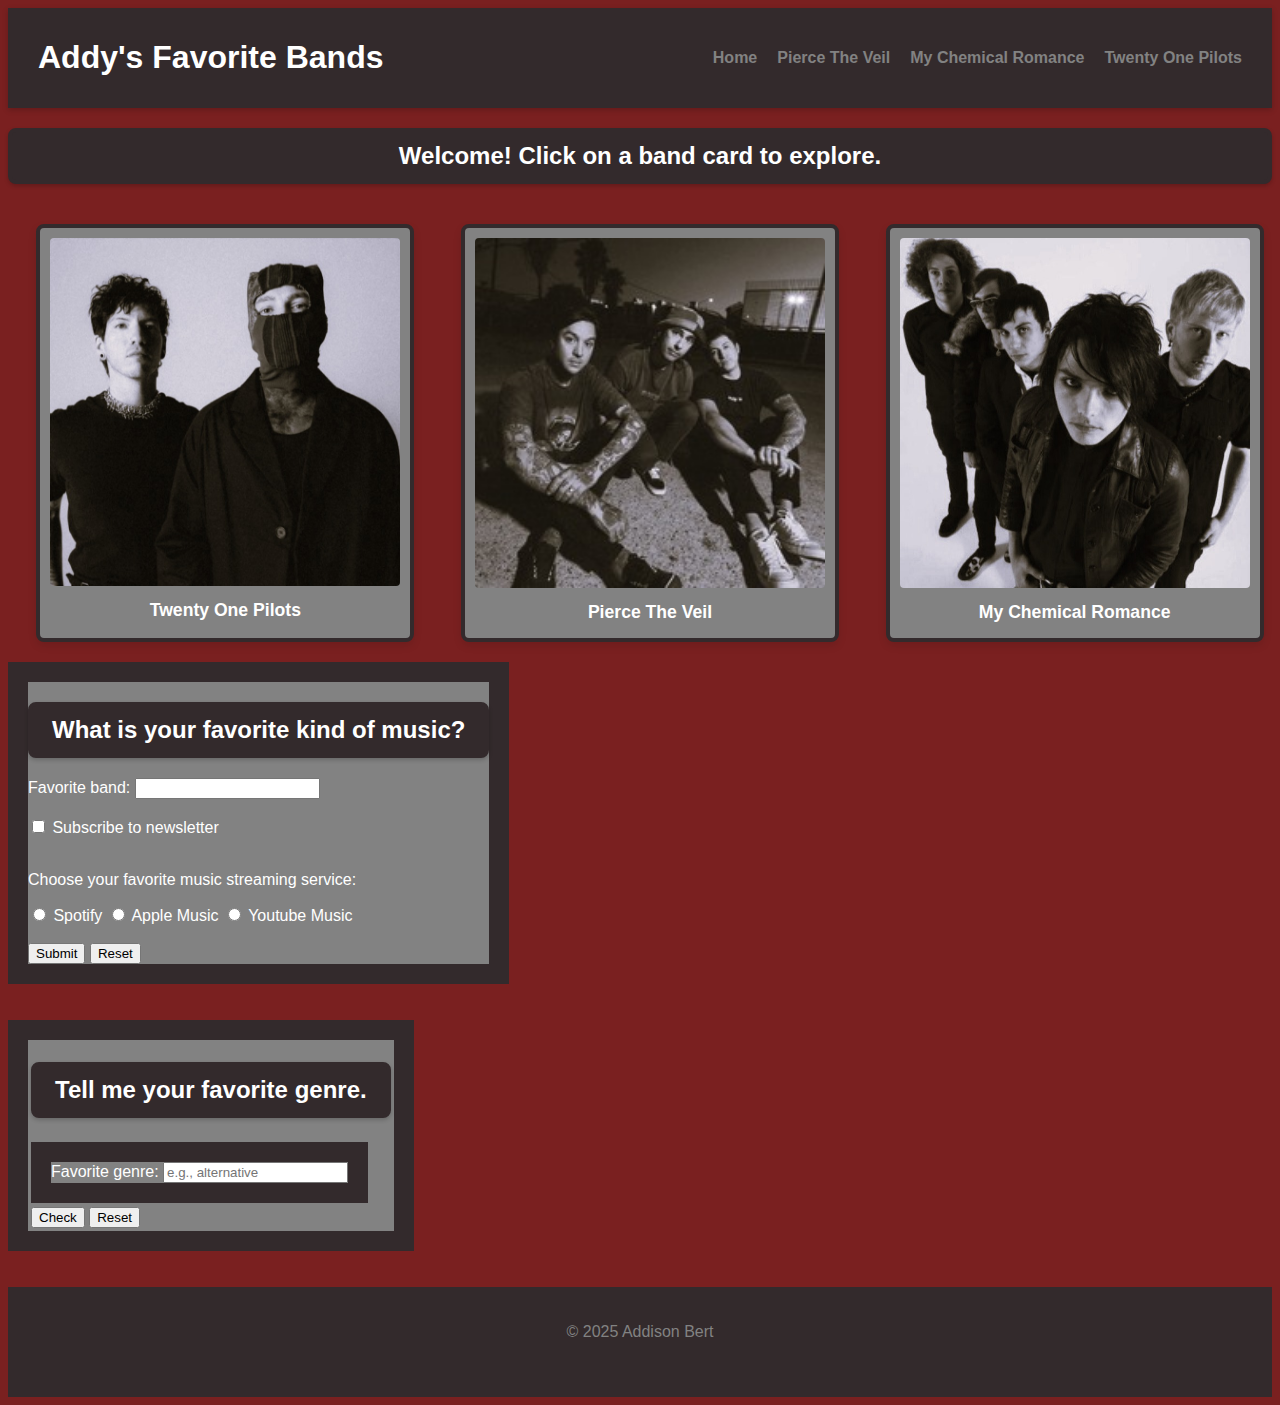
<file: index.html>
<!DOCTYPE html>
<html lang="en">
<head>
    <meta charset="UTF-8">
    <meta name="viewport" content="width=initial-scale=1.0">
    <link rel="stylesheet" href="CSS_/homepagestyles.css">
    <title>Addy's Bands</title>
    <link rel="icon" type="image/x-icon" href="media/vinyl.png">
</head>
<body>
    <header>
    <nav>
        <h1>Addy's Favorite Bands</h1>
        <ul>
            <li><a href="homepage.html"> Home </a></li>
            <li><a href="ptv.html"> Pierce The Veil </a></li>
            <li><a href="mcr.html"> My Chemical Romance </a></li>
            <li><a href="top.html"> Twenty One Pilots </a></li>
        </ul>
    </nav>
    </header>

    <h2>Welcome! Click on a band card to explore.</h2>

    <div class="flex-container">
        <div class="my-band-card">
            <a href="top.html"><img src="media/topcard.jpg" height="250px" width="250px"></a>
            <p>Twenty One Pilots</p>
        </div><div class="my-band-card">
            <a href="ptv.html"><img src="media/ptvcard.jpg" height="250px" width="250px"></a>
            <p>Pierce The Veil</p>
        </div><div class="my-band-card">
            <a href="mcr.html"><img src="media/mcrcard.jpg" height="250px" width="250px"></a>
            <p>My Chemical Romance</p>
        </div>
    </div>
    <form>
    <h2>What is your favorite kind of music?</h2>
        <label>Favorite band:</label>
        <input type="text" id="favband"><br><br>

        <label>
            <input type="checkbox"value="yes">
            Subscribe to newsletter
        </label><br><br>

        <p>Choose your favorite music streaming service:</p>
        <label>
            <input type="radio" value="spotify"> Spotify
        </label>
        <label>
            <input type="radio" value="apple"> Apple Music
        </label>
        <label>
            <input type="radio" value="youtube"> Youtube Music
        </label><br><br>

        <button type="submit">Submit</button>
        <button type="reset">Reset</button>
    </form><br><br>
<table>
<tr>
    <th>
  <h2 id="heading">Tell me your favorite genre.</h3>
    </th>
</tr>  
<tr>
    <td>
    <form id="genreForm">   
    <label for="favoriteGenre">Favorite genre:</label>
    <input type="text" id="favoriteGenre" placeholder="e.g., alternative">
    </td>
</tr>
<tr>
    <td>
    <button type="submit">Check</button>
    <button type="reset">Reset</button>
    </td>
</tr>
    </table>
  </form><br><br>
</body>

<footer class="site-footer">
    <div class="container">
      <p>© 2025 Addison Bert</p>
    </div>
  </footer>
<script src="index.js"></script>
</html>
</file>
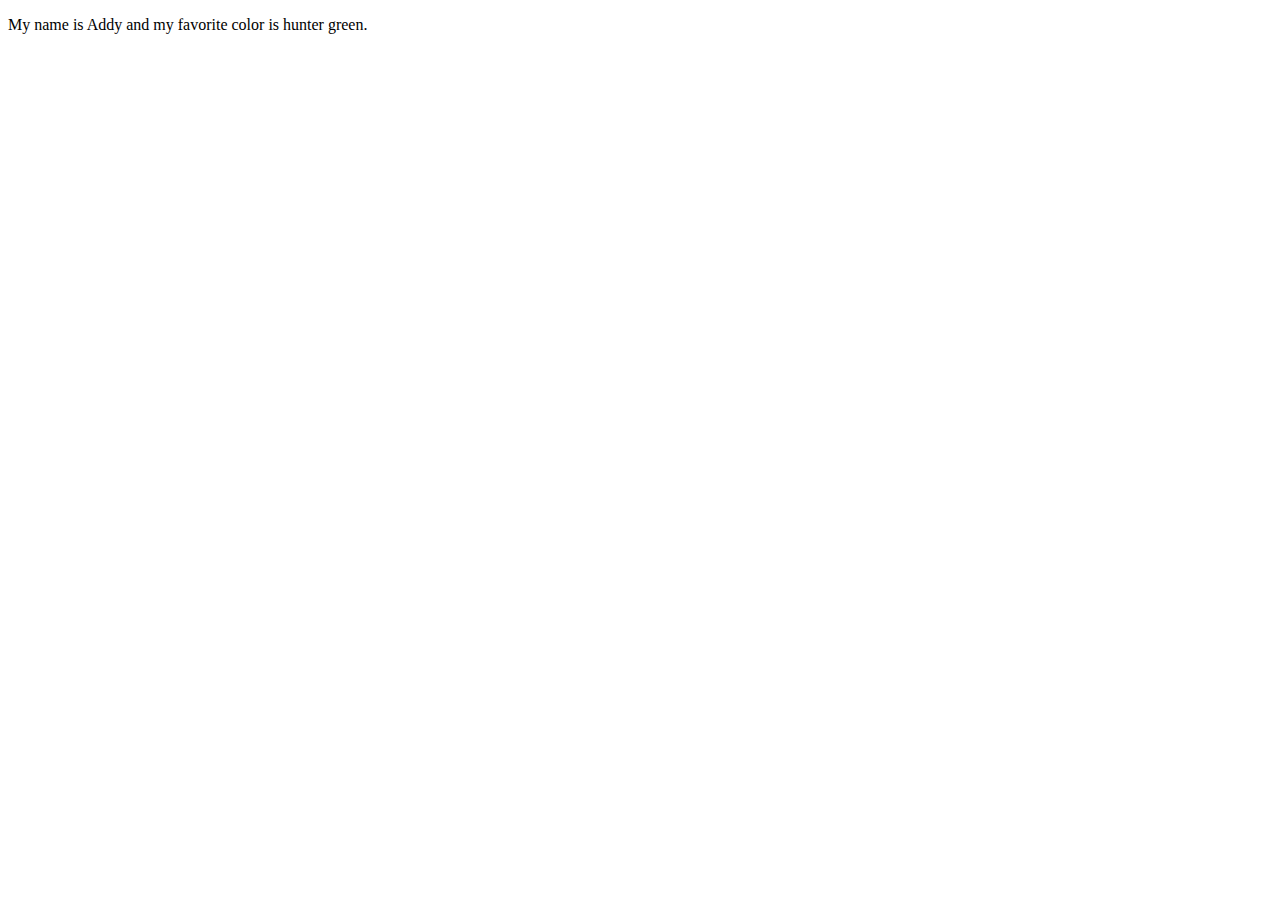
<file: HTML1.html>
<!DOCTYPE html>
<html>
    <head>
        <meta charset="UTF-8">
        <meta name="description" content="First HTML Assignment">
        <meta name="keywords" content="HTML">
        <meta name="author" content="Addison Bert">
        <meta name="viewport" content="width=device-width, initial-scale=1.0">
        <title>Drum Show</title>
    </head>
    <body>
        <header></header>
        <p>My name is Addy and my favorite color is hunter green.</p>
        <footer></footer>
    </body>
</html>
</file>
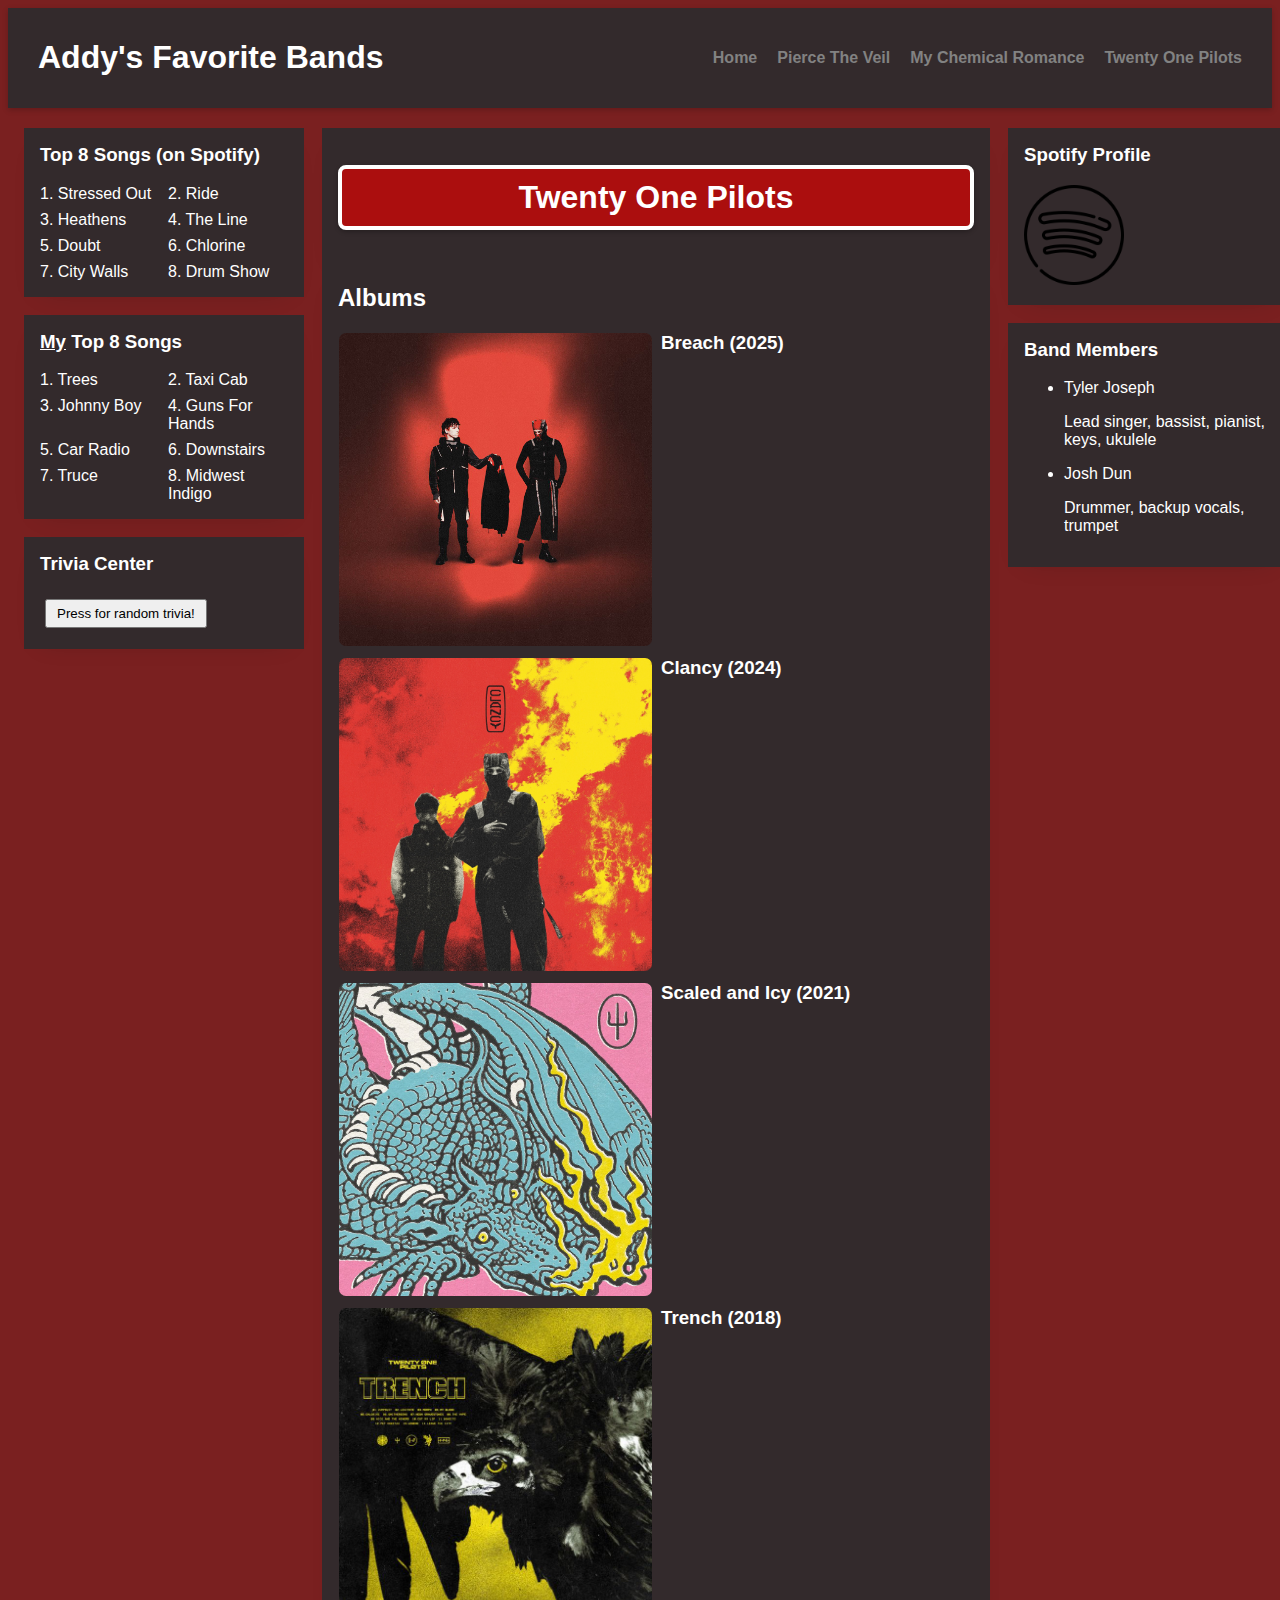
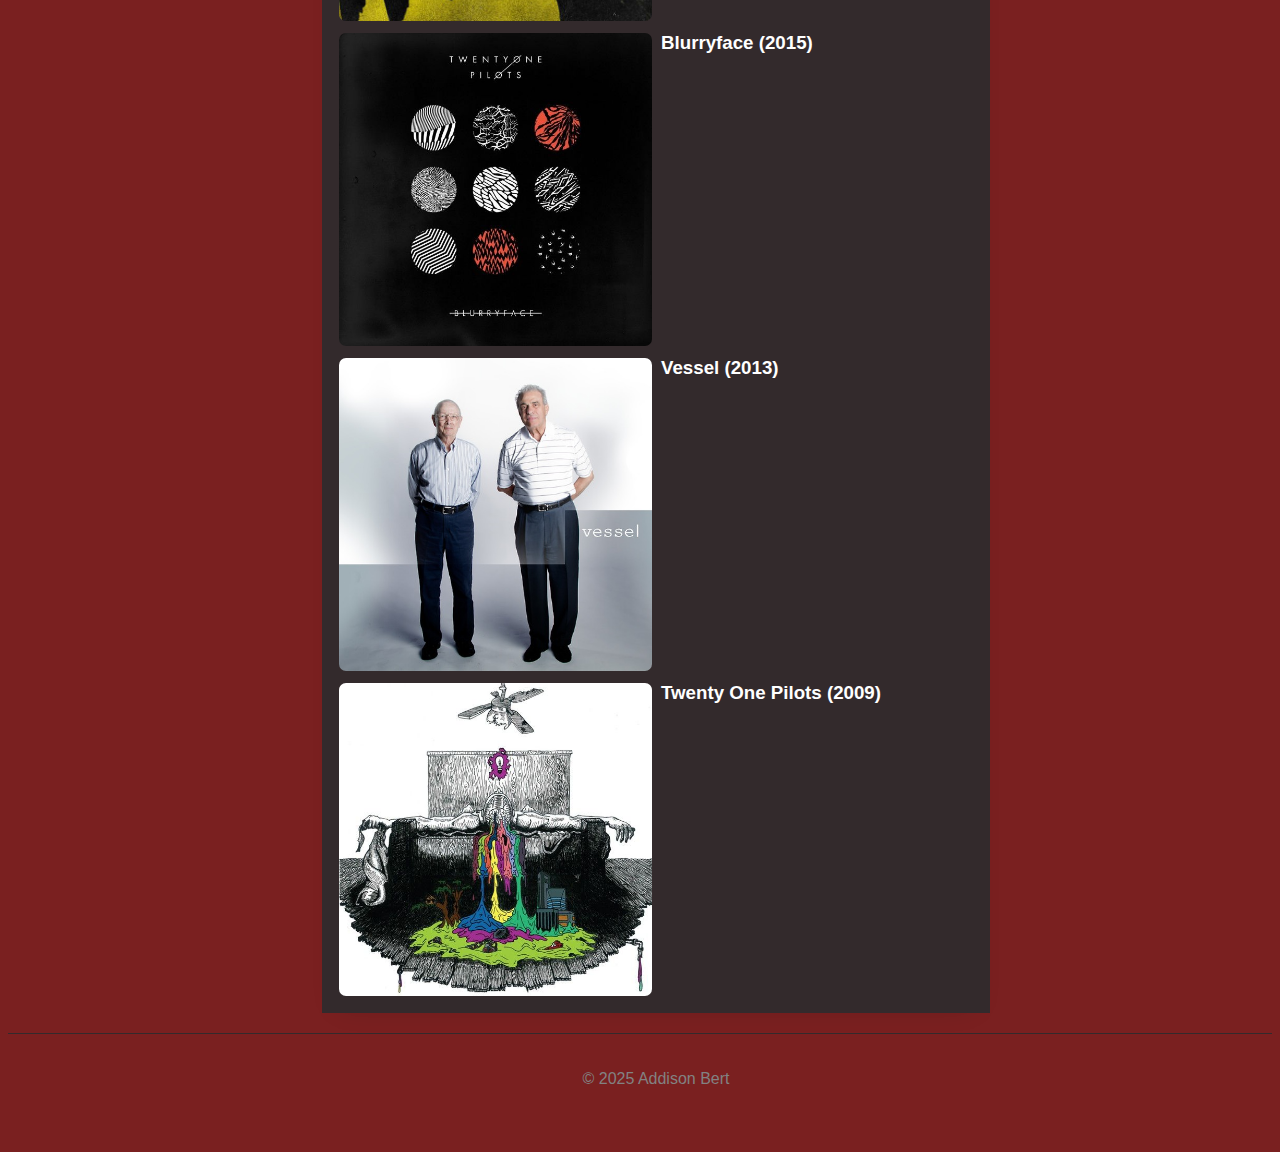
<file: top.html>
<!DOCTYPE html>
<html lang="en">
<head>
    <meta charset="UTF-8">
    <meta name="viewport" content="width=device-width, initial-scale=1.0">
    <title>Twenty One Pilots</title>
    <link rel="stylesheet" href="CSS_/topstyles.css">
    <link rel="icon" type="image/x-icon" href="media/vinyl.png">
</head>
<body>
    <header>
    <nav>
        <h1>Addy's Favorite Bands</h1>
        <ul>
            <li><a href="index.html"> Home </a></li>
            <li><a href="ptv.html"> Pierce The Veil </a></li>
            <li><a href="mcr.html"> My Chemical Romance </a></li>
            <li><a href="top.html"> Twenty One Pilots </a></li>
        </ul>
    </nav>
    </header>
    <main class="layout container">
    <!-- Left Sidebar -->
    <aside class="sidebar left">
      <div class="card">
        <h3>Top 8 Songs (on Spotify)</h3>
        <ul class="friends">
          <li>1. Stressed Out</a></li>
          <li>2. Ride</a></li>
          <li>3. Heathens</a></li>
          <li>4. The Line</a></li>
          <li>5. Doubt</a></li>
          <li>6. Chlorine</a></li>
          <li>7. City Walls</a></li>
          <li>8. Drum Show</a></li>
        </ul>
      </div>

      <div class="card">
        <h3><u>My</u> Top 8 Songs</h3>
        <ul class="friends">
          <li>1. Trees</a></li>
          <li>2. Taxi Cab</a></li>
          <li>3. Johnny Boy</a></li>
          <li>4. Guns For Hands</a></li>
          <li>5. Car Radio</a></li>
          <li>6. Downstairs</a></li>
          <li>7. Truce</a></li>
          <li>8. Midwest Indigo</a></li>
        </ul>
      </div>

      <div class="card">
        <h3>Trivia Center</h3>
        <button type="trivia" id="toptrivia">Press for random trivia!</button>
      </div>
    </aside>

    <!-- Center Column -->
    <section class="content">
      <article class="card">
        <h1>Twenty One Pilots</h1>
      </article>

      <article class="card">
        <h2>Albums</h2>
        <div class="photo-grid">
          <img src="media/breach.jpg">
          <h3>Breach (2025)</h3>
          <img src="media/clancy.jpg">
          <h3>Clancy (2024)</h3>
          <img src="media/sai.jpg">
          <h3>Scaled and Icy (2021)</h3>
          <img src="media/trench.jpg">
          <h3>Trench (2018)</h3>
          <img src="media/blurryface.jpg">
          <h3>Blurryface (2015)</h3>
          <img src="media/vessel.jpg">
          <h3>Vessel (2013)</h3>
          <img src="media/selftitled.jpg">
          <h3>Twenty One Pilots (2009)</h3>
      </article>
    </section>

    <!-- Right Sidebar -->
    <aside class="sidebar right">
      <div class="card">
        <h3>Spotify Profile</h3>
        <a href="https://open.spotify.com/artist/3YQKmKGau1PzlVlkL1iodx?si=EXtRjk14Sw6D8YcXRKIV1g" target="_blank" rel="noopener noreferrer">
          <img src="media/spotify.png"  width="100" height="100" style="cursor:pointer;">
      </a>
      </div>

      <div class="card">
        <h3>Band Members</h3>
        <ul>
          <li>Tyler Joseph</a></li>
          <p>Lead singer, bassist, pianist, keys, ukulele</p>
          <li>Josh Dun</a></li>
          <p>Drummer, backup vocals, trumpet</p>
        </ul>
      </div>

    </aside>
  </main>

  <footer class="site-footer">
    <div class="container">
      <p>© 2025 Addison Bert</p>
    </div>
  </footer>
<script src="top.js"></script>

</body>
</html>
</file>
<file: CSS_/homepagestyles.css>
body, h1 {
    margin: 10;
    padding: 20;
}
body {
    font-family:'Lucida Sans', 'Lucida Sans Regular', 'Lucida Grande', 'Lucida Sans Unicode', Geneva, Verdana, sans-serif;
    background-color: #7a2020;
    color:white;
    line-height: normal;
} 
/* nav (entire header) section */
nav {
    background-color:#332A2C;
    color: #FFFFFF;
    display: flex;
    justify-content: space-between;
    align-items: center;
    padding: 10px 30px;
    box-shadow: 0 2px 6px rgba(0, 0, 0, 0.2);
    
}
/* unordered list */
nav ul {
    list-style: none;
    display: flex;
    gap: 20px;
}

nav ul li a {
    color: #828282;
    text-decoration: none;
    font-weight: bold;
    transition: color 0.3s;
}

nav ul li a:hover {
    color:#AB0E0E
}

h2 {
    text-align: center;
    background-color: #332A2C;
    color: #FFFFFF;
    padding: 10px 20px;
    border-radius: 25px;
    font-weight: bold;
    box-shadow: 0 2px 4px rgba(0, 0, 0, 0.2);
    border: 4px solid #332A2C;
    border-radius: 8px;
}

.flex-container{
    display: flex;
    flex-wrap: wrap;
    justify-content: space-around;
    width: 100%;
    padding: 10px;
    gap: 10px;
}

.my-band-card {
    width: 350px;
    border: 4px solid #332A2C;
    border-radius: 8px;
    padding: 10px;
    margin: 10px;
    text-align: center;
    box-shadow: 0 4px 8px rgba(0, 0, 0, 0.1);
    background-color: #828282;
}

.my-band-card img {
    width: 100%;
    height: fit-content;
    border-radius: 4px;
}

.my-band-card p {
    font-size: 1.1em;
    font-weight: bold;
    margin-top: 10px;
    margin-bottom: 5px;
}

.my-band-card:hover {
    color:#332A2C;
}
form{
    background-color:#828282 ;
    border: 20px solid #332A2C;
    width: fit-content;
}
table {
    background-color:#828282 ;
    border: 20px solid #332A2C;
    width: fit-content;
}

.site-footer {
  padding: 20px 0 40px;
  color: #828282;
  text-align: center;
  background-color: #332A2C;

}
</file>
<file: CSS_/topstyles.css>
body, h1 {
    margin: 10;
    padding: 20;
    
}
body {
    font-family:'Lucida Sans', 'Lucida Sans Regular', 'Lucida Grande', 'Lucida Sans Unicode', Geneva, Verdana, sans-serif;
    background-color: #7A2020;
    color:white;
    line-height: normal;
} 
/* nav (entire header) section */
nav {
    background-color:#332A2C;
    color: #FFFFFF;
    display: flex;
    justify-content: space-between;
    align-items: center;
    padding: 10px 30px;
    box-shadow: 0 2px 6px rgba(0, 0, 0, 0.2);
    
}
/* unordered list */
nav ul {
    list-style: none;
    display: flex;
    gap: 20px;
}

nav ul li a {
    color: #828282;
    text-decoration: none;
    font-weight: bold;
    transition: color 0.3s;
}

nav ul li a:hover {
    color:#AB0E0E
}

.container {
  width: min(100%, 1400px);
  margin-inline: auto;
  padding: 0 16px;
}

.layout {
  display: grid;
  grid-template-columns:
    280px
    minmax(0, 1fr)
    280px;
  gap: 18px;
  padding-block: 20px;
}

.content {
  max-width: 820px;
  width: 100%;
  margin-inline: auto;
}

/* Sidebars */
.sidebar {
  display: flex;
  flex-direction: column;
  gap: 18px;
}
.sidebar.left { order: 1; }
.content { order: 2; }
.sidebar.right { order: 3; }

/* Card / panel styling */
.card {
  background: #332A2C;
  padding: 16px;
  box-shadow: 0 10px 26px -18px rgba(0, 0, 0, 0.2);
}
.card h2, .card h3 {
  margin-top: 0;
}
.card h1 {
    text-align: center;
    background-color: #AB0E0E;
    color: #FFFFFF;
    padding: 10px 20px;
    border-radius: 25px;
    font-weight: bold;
    box-shadow: 0 2px 4px rgba(0, 0, 0, 0.25);
    border: 4px solid #FFFFFF;
    border-radius: 8px;
}

.friends {
  list-style: none;
  padding: 0;
  margin: 0;
  display: grid;
  grid-template-columns: 1fr 1fr;
  gap: 8px;
}
.friends a {
  color: #AB0E0E;
  text-decoration: none;
}
.friends a:hover {
  text-decoration: underline;
}

/* Photo grid */
.photo-grid {
  display: grid;
  grid-template-columns: repeat(2, minmax(0, 1fr));
  gap: 10px;
}
.photo-grid img {
  width: 100%;
  height: auto;
  border-radius: 8px;
  border: 1px solid #332A2C;
}

button {
    margin: 5px;
    padding: 5px 10px;
    cursor: pointer;
}

.site-footer {
  border-top: 1px solid #332A2C;
  padding: 20px 0 40px;
  color: #828282;
  text-align: center;
}

/* ========== Responsive ========== */
@media (max-width: 1100px) {
  :root { --sidebar-w: 240px; }
}

@media (max-width: 900px) {
  /* Stack columns: Left → Center → Right */
  .layout {
    grid-template-columns: 1fr;
  }
  .sidebar.left,
  .sidebar.right,
  .content {
    max-width: 760px;
    margin-inline: auto;
  }
}

@media (max-width: 520px) {
  .profile-hero .container {
    grid-template-columns: 80px 1fr;
  }
  .avatar {
    width: 80px;
    height: 80px;
  }
  .photo-grid {
    grid-template-columns: 1fr;
  }
}
</file>
